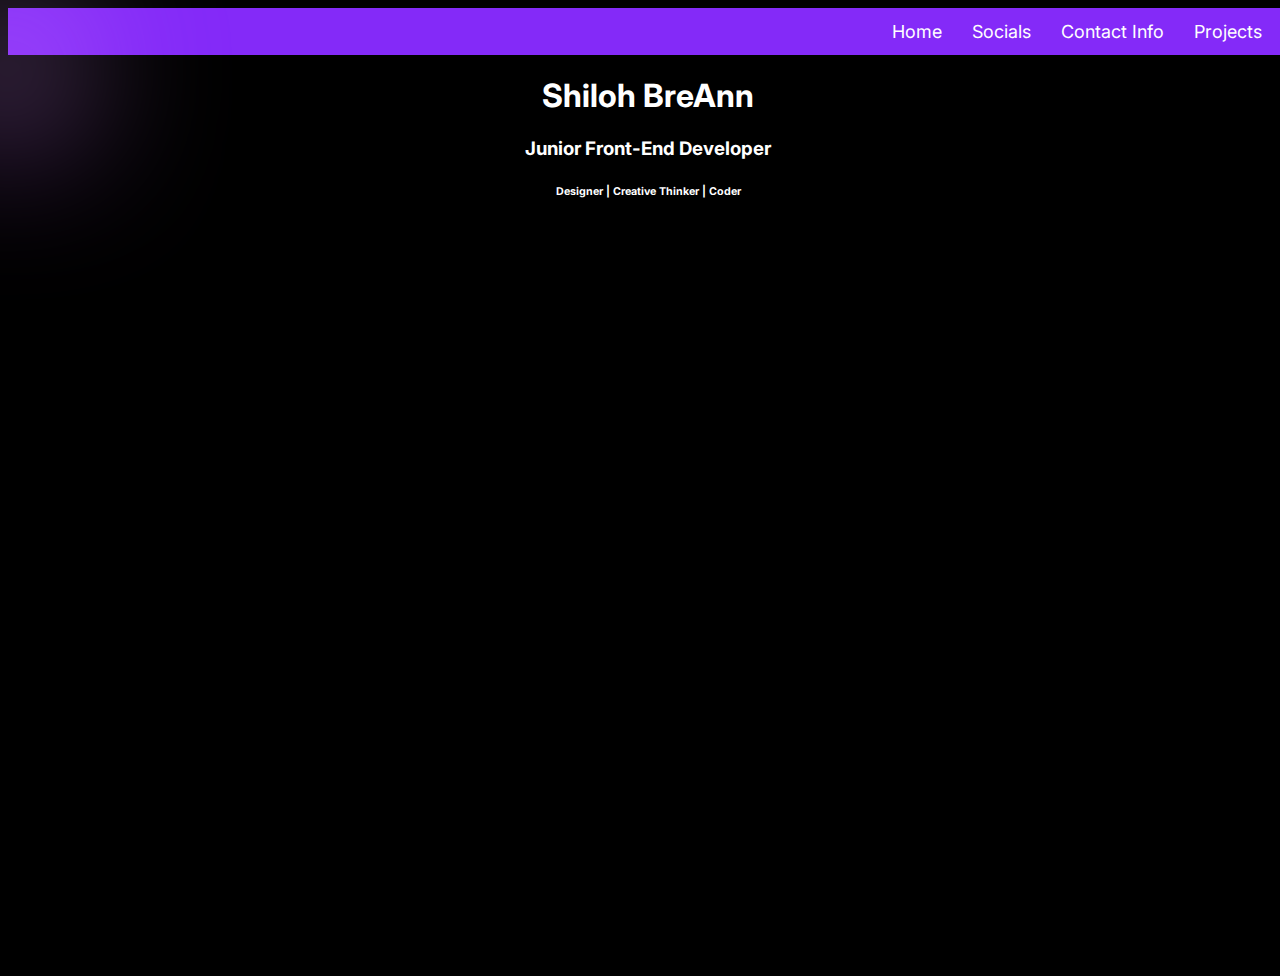
<file: src/index.html>
<!DOCTYPE html>
<html lang="en">
  <head>
    <meta charset="UTF-8" />
    <meta name="viewport" content="width=device-width, initial-scale=1.0" />
    <link rel="preconnect" href="https://fonts.googleapis.com" />
    <link rel="preconnect" href="https://fonts.gstatic.com" crossorigin />
    <link
      href="https://fonts.googleapis.com/css2?family=Faustina:ital,wght@0,300..800;1,300..800&family=Inter:ital,opsz,wght@0,14..32,100..900;1,14..32,100..900&display=swap"
      rel="stylesheet"
    />
    <title>Document</title>
    <link rel="stylesheet" href="styles.css" />
  </head>
  <body>
    <div class="navbar">
      <a href="index.html">Home</a>
      <a href="about.html">Socials</a>
      <a href="#">Contact Info</a>
      <a href="#">Projects</a>
    </div>
    <div class="homeContainer">
      <div class="cursor"></div>
      <h1>Shiloh BreAnn</h1>
      <h3>Junior Front-End Developer</h3>
      <h6>Designer | Creative Thinker | Coder</h6>
    </div>

    <script src="index.js"></script>
  </body>
</html>
</file>
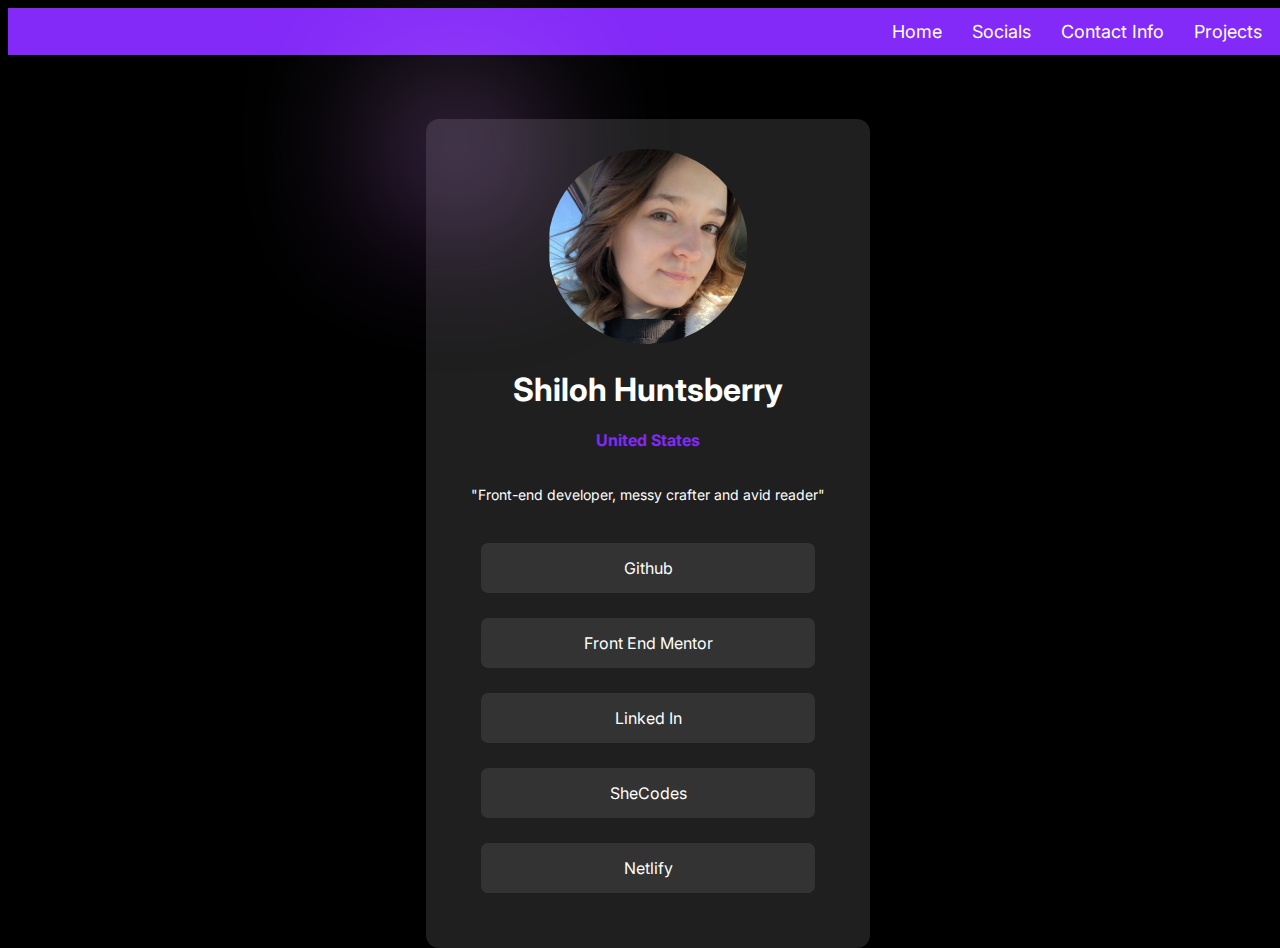
<file: src/about.html>
<!DOCTYPE html>
<html lang="en">
  <head>
    <meta charset="UTF-8" />
    <meta name="viewport" content="width=device-width, initial-scale=1.0" />
    <link rel="preconnect" href="https://fonts.googleapis.com" />
    <link rel="preconnect" href="https://fonts.gstatic.com" crossorigin />
    <link
      href="https://fonts.googleapis.com/css2?family=Faustina:ital,wght@0,300..800;1,300..800&family=Inter:ital,opsz,wght@0,14..32,100..900;1,14..32,100..900&display=swap"
      rel="stylesheet"
    />
    <link rel="stylesheet" href="styles.css" />

    <title>Shiloh Huntsberry | Social links profile</title>
  </head>
  <body>
      <div class="navbar">
      <a href="index.html">Home</a>
      <a href="about.html">Socials</a>
      <a href="#">Contact Info</a>
      <a href="#">Projects</a>
    </div>
   
    <div class="aboutContainer">
        <div class="cursor"></div>
      <div class="image">
        <img src="./images/profilePic.png" alt="profilePic" />
      </div>
      <h1>Shiloh Huntsberry</h1>
      <h4>United States</h4>
      <p>"Front-end developer, messy crafter and avid reader"</p>
      <div class="button">
        <a href="https://github.com/HuntsberryS">Github </a>
      </div>
      <div class="button">
        <a href="#">Front End Mentor </a>
      </div>
      <div class="button"><a href="#">Linked In </a></div>
      <div class="button"><a href="#">SheCodes </a></div>
      <div class="button"><a href="https://app.netlify.com/teams/huntsberrys/sites">Netlify </a></div>
    </div>
</div>
    <script src="index.js"></script>

  </body>
</html>
</file>
<file: src/styles.css>
.inter-fontify {
  font-family: "Inter", sans-serif;
  font-optical-sizing: auto;
  font-weight: 700;
  font-style: normal;
}

* {
  text-align: center;
  font-family: "Inter";
}

.cursor {
  width: 100px;
  height: 100px;
  background: linear-gradient(rgb(255, 255, 255) 8%, rgb(168, 6, 255));
  filter: blur(80px);
  border-radius: 100%;
  position: fixed;
  pointer-events: none;
  transform: translate(-50%, -50%);
  transition: all 0s;
}

body {
  background-color: black;
  width: 100%;
  height: 100vh;
  color: white;
}

.aboutContainer {
  background-color: hsl(0, 0%, 12%);
  color: white;
  width: 30%;
  padding: 30px;
  border-radius: 13px;
  margin: 5% auto;
}

p {
  padding: 15px;
  font-size: 14px;
}
.button {
  background-color: hsl(0, 0%, 20%);
  padding: 15px;
  border-radius: 7px;
  margin: 25px;
}
a {
  text-decoration: none;
  color: white;
}
img {
  border-radius: 50%;
  width: 200px;
}
h4 {
  color: hsl(266, 94%, 57%);
}
.attribution a {
  color: hsl(266, 94%, 57%);
}
.button:hover {
  background-color: hsl(266, 94%, 57%);
}
.button a:hover {
  color: black;
}

.navbar {
  color: white;
  background-color: hsl(266, 94%, 57%);
  height: max-content;
  text-align: end;
  padding: 13px;
}
.navbar a {
  font-size: 18px;
  margin: 13px;
}

.homeContainer {
  background-color: black;
  height: 100vh;
  color: white;
}

@media screen and (max-width: 375px) {
  main {
    width: 75%;
    padding: 5px;
  }
  img {
    width: 100px;
    height: 100px;
  }
  .button {
    margin: 12px;
  }
  .nav-link {
    margin: 0;
  }
}
</file>
